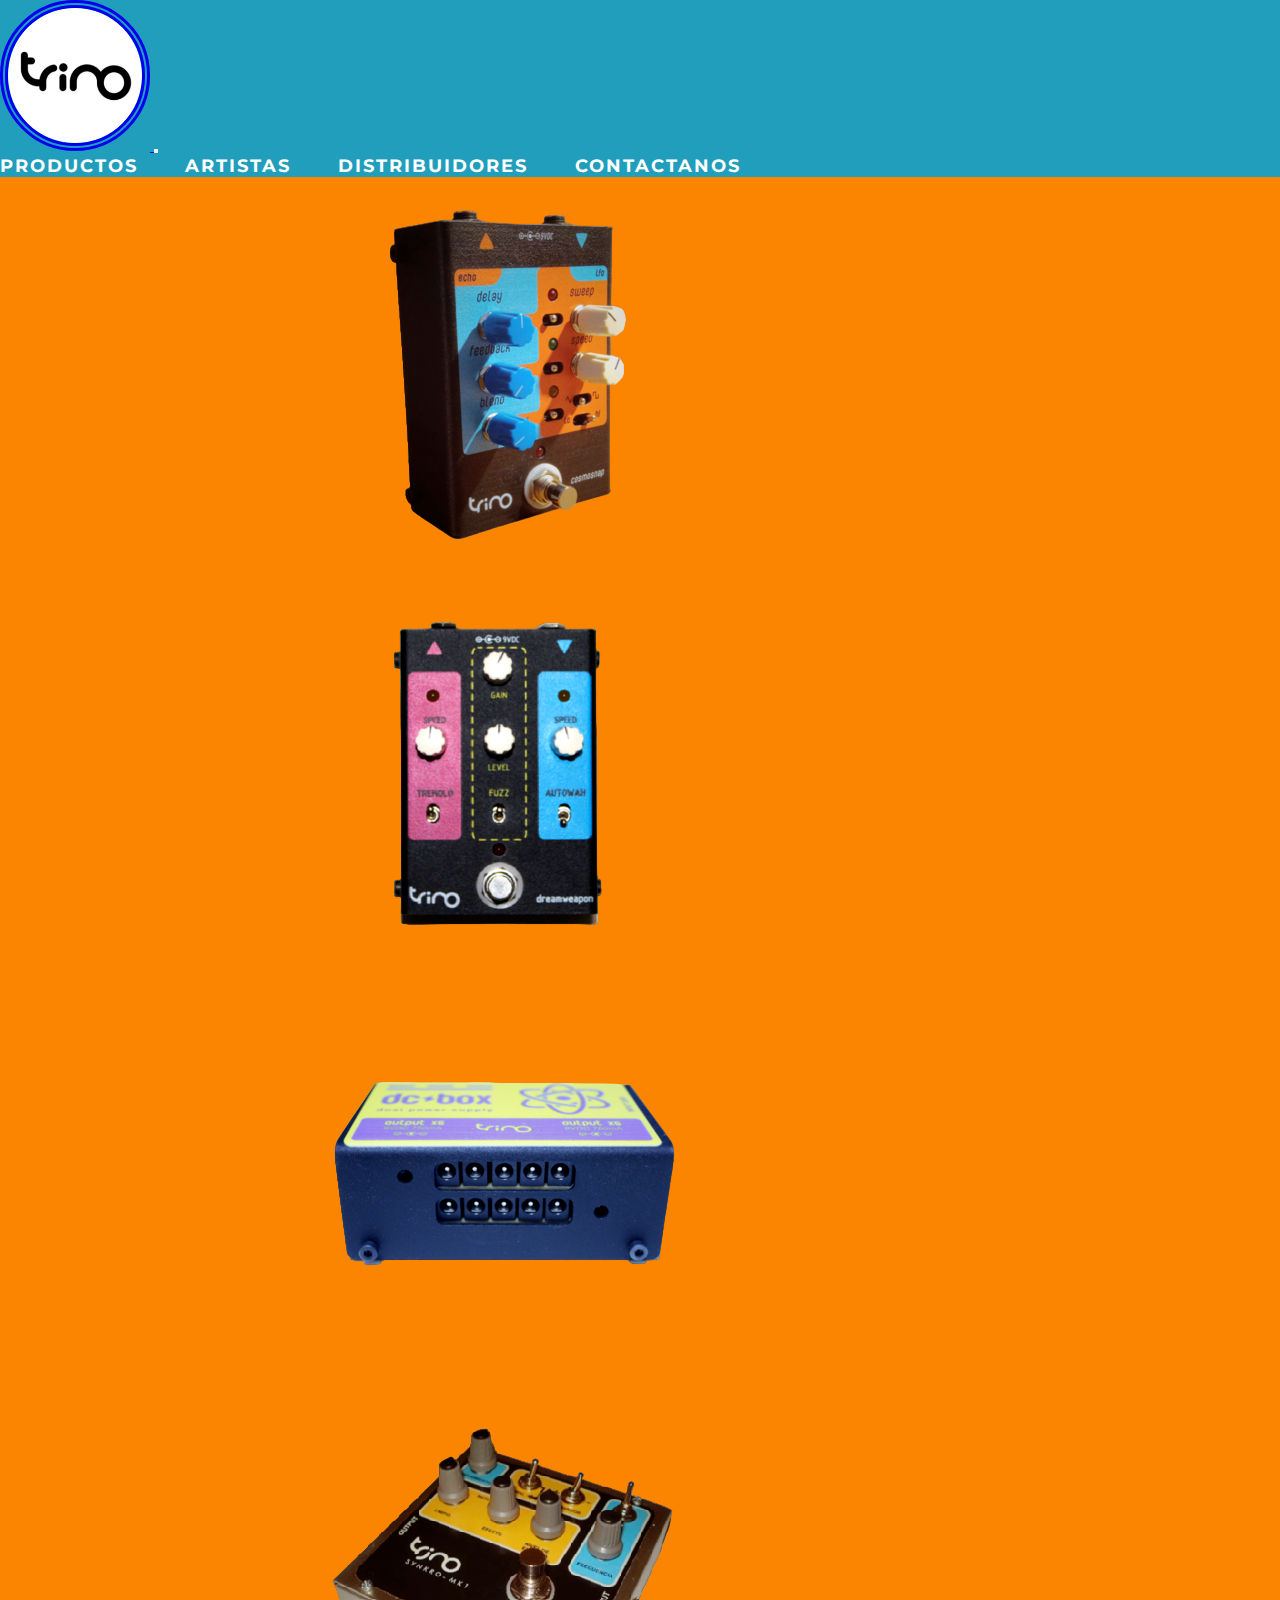
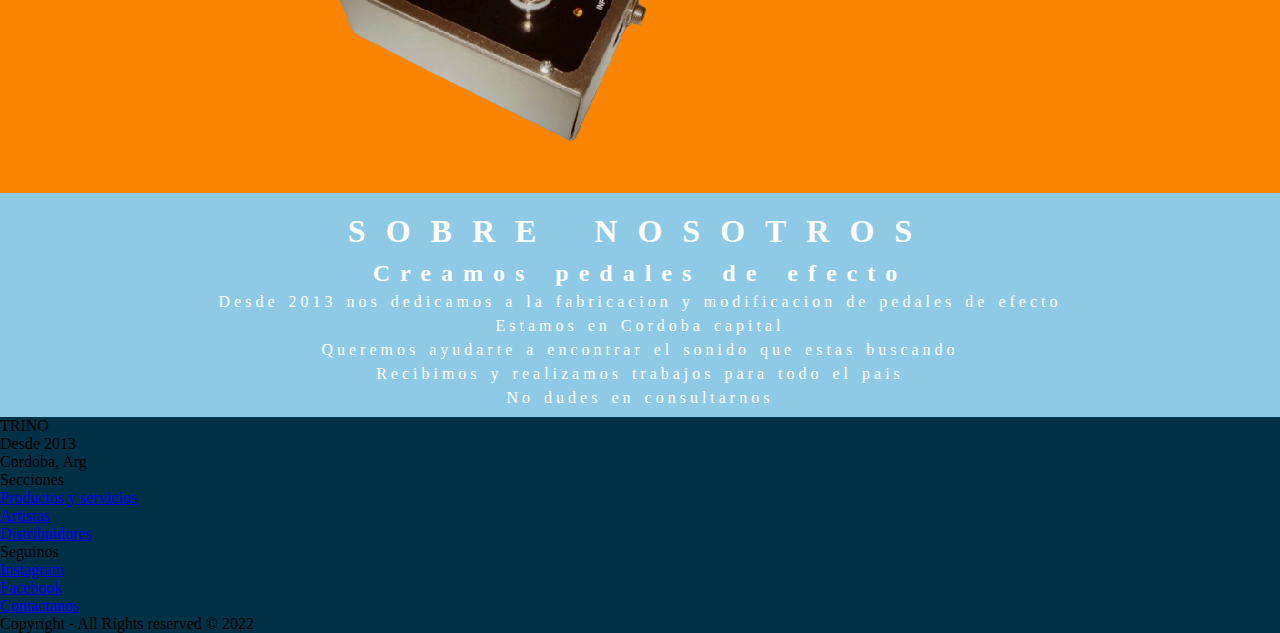
<file: index.html>
<!DOCTYPE html>
<html lang="en">
<head>
    <meta charset="UTF-8">
    <meta http-equiv="X-UA-Compatible" content="IE=edge">
    <meta name="viewport" content="width=device-width, initial-scale=1.0">
    <link rel="shortcut icon" href="./img/trino.ico" type="image/x-icon">
    <link href="https://cdn.jsdelivr.net/npm/bootstrap@5.2.3/dist/css/bootstrap.min.css" rel="stylesheet" integrity="sha384-rbsA2VBKQhggwzxH7pPCaAqO46MgnOM80zW1RWuH61DGLwZJEdK2Kadq2F9CUG65" crossorigin="anonymous">
    <link rel="stylesheet" href="https://cdnjs.cloudflare.com/ajax/libs/animate.css/4.1.1/animate.min.css"/>
    <link rel="stylesheet" href="./css/styles.css">
    <title>TRINO - Inicio</title>
    <meta name="description" content="Creamos el pedal de efecto que de tus sueños.">
    <meta name="keywords" content="Pedales, Efecto, Cordoba, Argentina">
</head>
<body>
    <header>
        <!-- NAVBAR -->
        <nav class="navbar navbar-expand-md p-4">
            <div class="container-fluid">
                <a 
                    class="navbar-brand animate__animated animate__tada"  
                    data-aos="flip-down" href="./index.html">
                    <img src="./img/trino.ico" alt="Inicio" width="150px">
                </a>
                <button class="navbar-toggler" 
                        type="button" data-bs-toggle="collapse" 
                        data-bs-target="#navbarNav" 
                        aria-controls="navbarNav" 
                        aria-expanded="false" 
                        aria-label="Toggle navigation">
                    <span class="navbar-toggler-icon"></span>
                </button>
                <div class="collapse navbar-collapse" id="navbarNav">
                    <ul>
                        <li>
                            <a href="./pages/productos.html">PRODUCTOS</a>
                        </li>
                        <li>
                            <a href="./pages/artistas.html">ARTISTAS</a>
                        </li>
                        <li>
                            <a href="./pages/distribuidores.html">DISTRIBUIDORES</a>
                        </li>
                        <li>
                            <a href="./pages/contacto.html">CONTACTANOS</a>
                        </li>
                    </ul>
                </div>
            </div>
        </nav>
    </header>

    <main>
        <div id="carouselExampleSlidesOnly" class="carousel slide" data-bs-ride="carousel" style="background-color: #FB8500;">
            <div class="carousel-inner">
                <div class="carousel-item active">
                    <img src="./img/caru1.png" class="d-block w-100" alt="...">
                </div>
                <div class="carousel-item">
                    <img src="./img/caru2.png" class="d-block w-100" alt="...">
                </div>
                <div class="carousel-item">
                    <img src="./img/caru3.png" class="d-block w-100" alt="...">
                </div>
                <div class="carousel-item">
                    <img src="./img/caru4.png" class="d-block w-100" alt="...">
                </div>
            </div>
        </div>

        <div class="nosotros">
            <h1>sobre nosotros</h1>
            <h2>Creamos pedales de efecto</h2>
            <p>Desde 2013 nos dedicamos a la fabricacion y modificacion de pedales de efecto</p>
            <p>Estamos en Cordoba capital</p>
            <p>Queremos ayudarte a encontrar el sonido que estas buscando</h5>
            <p>Recibimos y realizamos trabajos para todo el pais</p>
            <p>No dudes en consultarnos</p>
        </div>
    </main>

    <footer>
        <div class="container-fluid">
            <div class="row p-5 pb-4 text-white" style="background-color: #023047;">
                <div class="col-xs-12 col-md-6 col-lg-3">
                    <p class="h2">TRINO</p>
                    <p class="text-secondary">Desde 2013</p>
                    <p class="text-secondary">Cordoba, Arg</p>
                </div>
                <div class="col-xs-12 col-md-6 col-lg-3">
                    <p class="h5">Secciones</p>
                    <div class="mb-2">
                        <a class="text-secondary text-decoration-none" href="./pages/productos.html">Productos y servicios</a>
                    </div>
                    <div class="mb-2">
                        <a class="text-secondary text-decoration-none" href="./pages/artistas.html">Artistas</a>
                    </div>
                    <div class="mb-2">
                        <a class="text-secondary text-decoration-none" href="./pages/distribuidores.html">Distribuidores</a>
                    </div>
                </div>
                <div class="col-xs-12 col-md-6 col-lg-3">
                    <p class="h5">Seguinos</p>
                    <div class="mb-2">
                        <a class="text-secondary text-decoration-none" href="https://www.instagram.com/musictrinoar/?theme=dark" target="_blank">Instagram</a>
                    </div>
                    <div class="mb-2">
                        <a class="text-secondary text-decoration-none" href="https://www.facebook.com/profile.php?id=100063581797069" target="_blank">Facebook</a>
                    </div>
                </div>
                <div class="col-xs-12 col-md-6 col-lg-3">
                    <a href="./pages/contacto.html" class="h4 text-decoration-none text-white">Contactanos</a>
                </div>
                <div class="col-xs-12 pt-3"></div>
                <p class="text-white text-center">Copyright - All Rights reserved © 2022</p>
            </div>
        </div>
    </footer>
<script 
    src="https://cdn.jsdelivr.net/npm/bootstrap@5.2.3/dist/js/bootstrap.bundle.min.js" 
    integrity="sha384-kenU1KFdBIe4zVF0s0G1M5b4hcpxyD9F7jL+jjXkk+Q2h455rYXK/7HAuoJl+0I4" 
    crossorigin="anonymous">
</script>
</body>
</html>
</file>
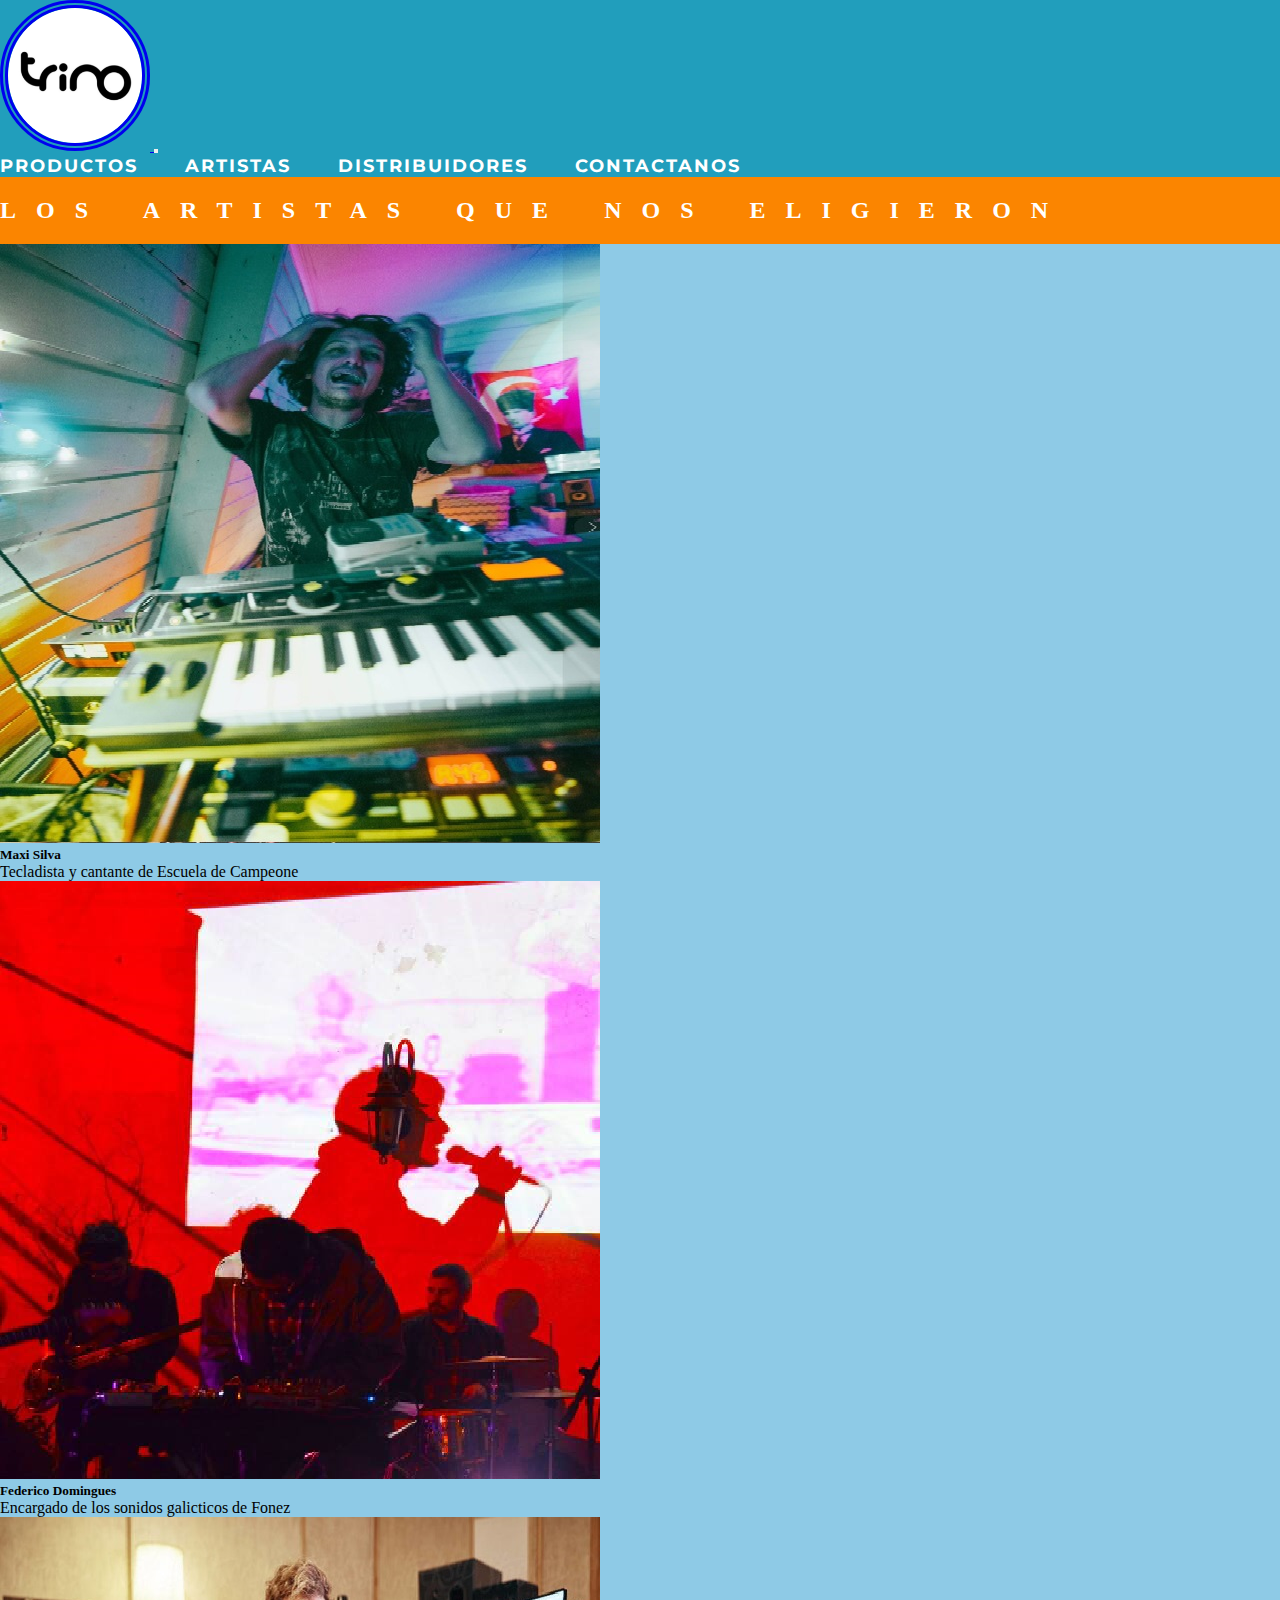
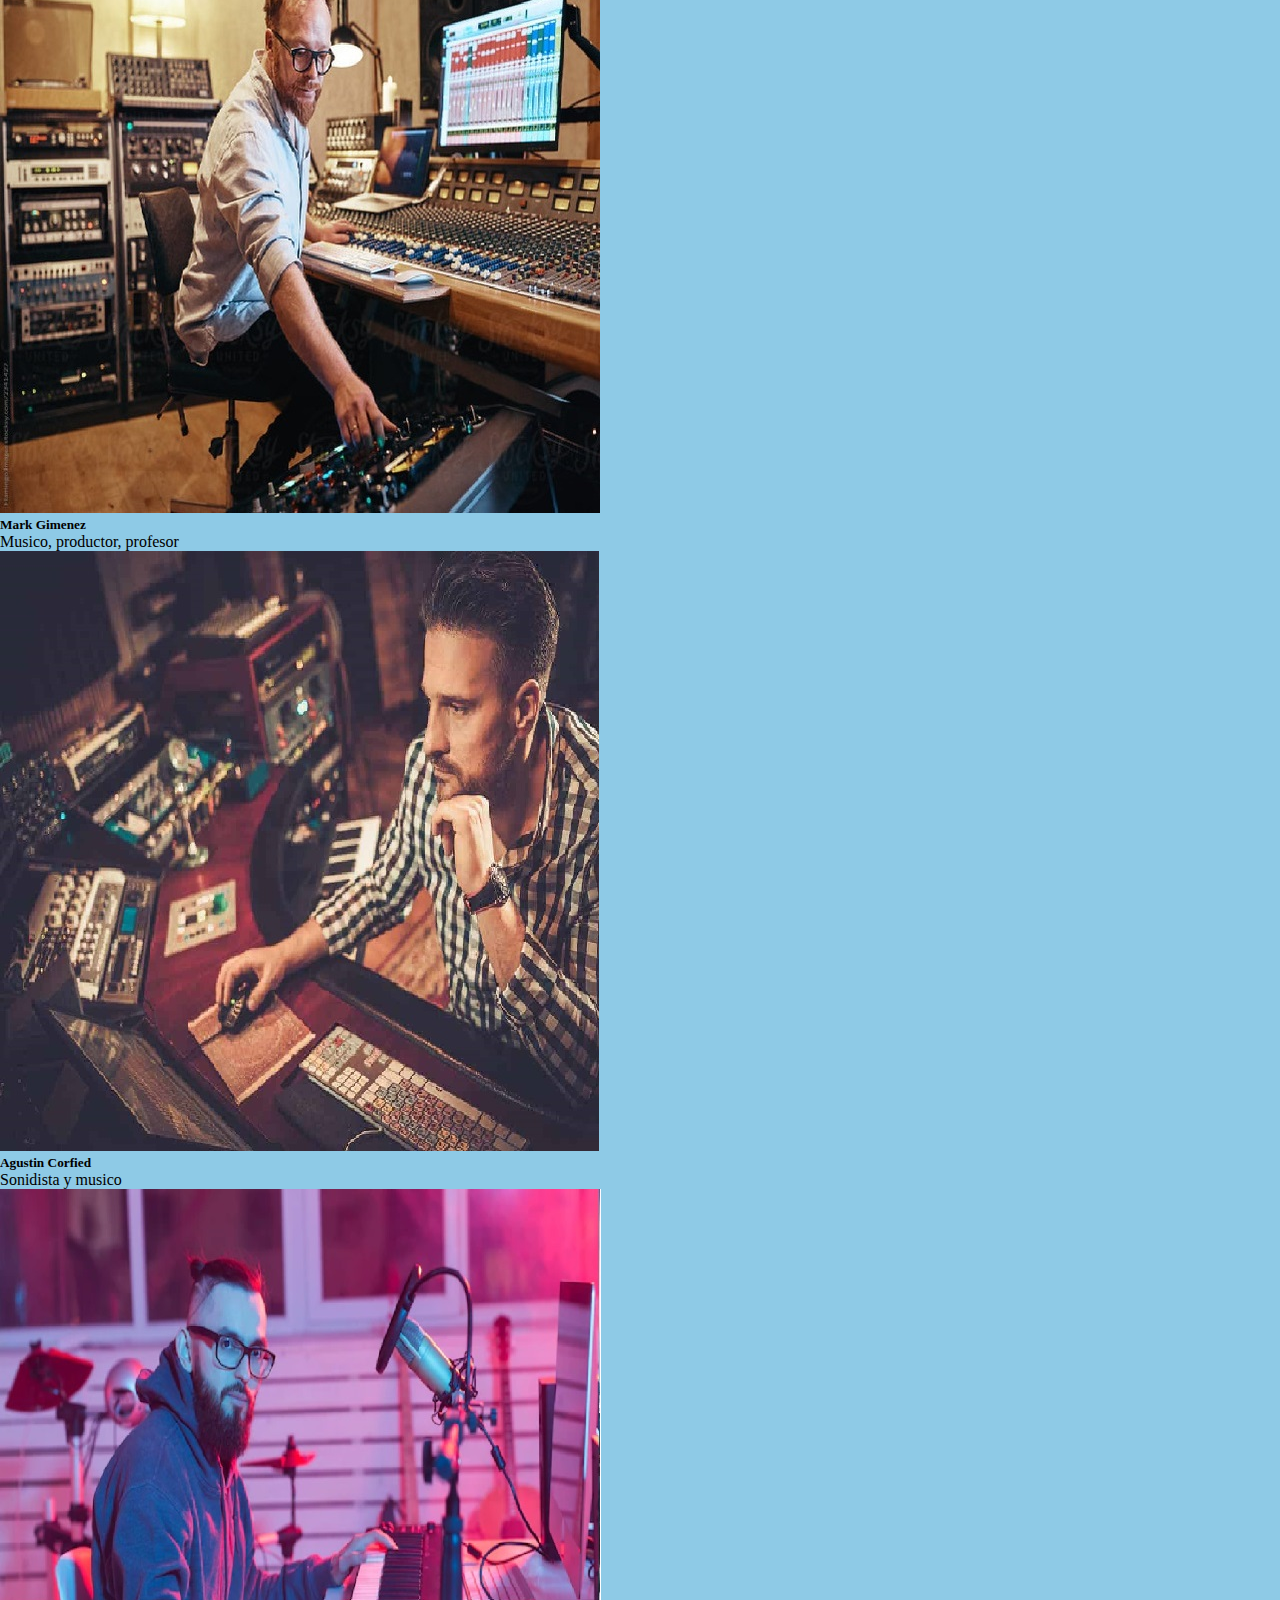
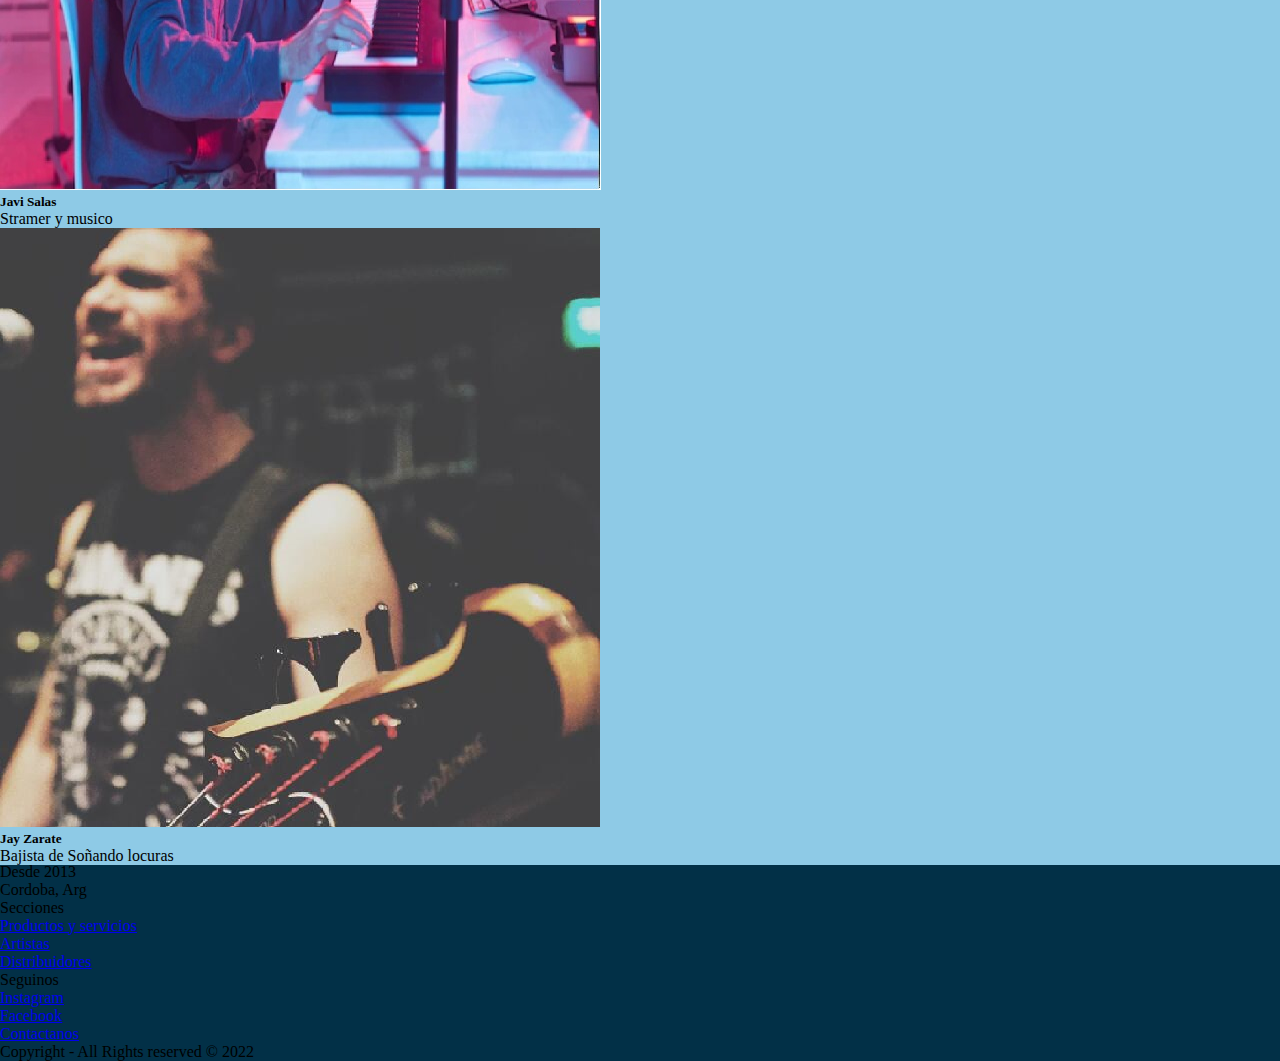
<file: pages/artistas.html>
<!DOCTYPE html>
<html lang="en">
<head>
    <meta charset="UTF-8">
    <meta http-equiv="X-UA-Compatible" content="IE=edge">
    <meta name="viewport" content="width=device-width, initial-scale=1.0">
    <link rel="shortcut icon" href="../img/trino.ico" type="image/x-icon">
    <link href="https://cdn.jsdelivr.net/npm/bootstrap@5.2.3/dist/css/bootstrap.min.css" rel="stylesheet" integrity="sha384-rbsA2VBKQhggwzxH7pPCaAqO46MgnOM80zW1RWuH61DGLwZJEdK2Kadq2F9CUG65" crossorigin="anonymous">
    <link rel="stylesheet" href="https://cdnjs.cloudflare.com/ajax/libs/animate.css/4.1.1/animate.min.css"/>
    <link rel="stylesheet" href="../css/styles.css">
    <title>TRINO - Inicio</title>
    <meta name="description" content="Creamos el pedal de efecto que de tus sueños.">
    <meta name="keywords" content="Pedales, Efecto, Cordoba, Argentina">
</head>
<body>
    <header>
        <!-- NAVBAR -->
        <nav class="navbar navbar-expand-md p-4">
            <div class="container-fluid">
                <a 
                    class="navbar-brand animate__animated animate__tada"  
                    data-aos="flip-down" href="../index.html">
                    <img src="../img/trino.ico" alt="Inicio" width="150px">
                </a>
                <button class="navbar-toggler" 
                        type="button" data-bs-toggle="collapse" 
                        data-bs-target="#navbarNav" 
                        aria-controls="navbarNav" 
                        aria-expanded="false" 
                        aria-label="Toggle navigation">
                    <span class="navbar-toggler-icon"></span>
                </button>
                <div class="collapse navbar-collapse" id="navbarNav">
                    <ul>
                        <li>
                            <a href="productos.html">PRODUCTOS</a>
                        </li>
                        <li>
                            <a href="artistas.html">ARTISTAS</a>
                        </li>
                        <li>
                            <a href="distribuidores.html">DISTRIBUIDORES</a>
                        </li>
                        <li>
                            <a href="contacto.html">CONTACTANOS</a>
                        </li>
                    </ul>
                </div>
            </div>
        </nav>
    </header>
    <section id="productos" class="p-5 container-fluid text-white" style="background-color: #FB8500;">
        <h2 class="text-center">Los artistas que nos eligieron</h2>
        <div class="row p-3">
            <div class="col-lg-4 col-md-6 col-sm-12 pb-5">
                <div class="card h-100 box">
                    <img src="../img/art1.jpg" class="card-img-top" alt="pedal cosmosnap">
                    <div class="card-body">
                        <h5 class="card-title text-center">Maxi Silva</h5>
                        <p class="card-text">Tecladista y cantante de Escuela de Campeone</p>
                    </div>
                </div>
            </div>
            <div class="col-lg-4 col-md-6 col-sm-12 pb-5">
                <div class="card h-100 box">
                    <img src="../img/art2.png" class="card-img-top" alt="pedal dreamweapon">
                    <div class="card-body">
                        <h5 class="card-title text-center">Federico Domingues</h5>
                        <p class="card-text">Encargado de los sonidos galicticos de Fonez</p>
                    </div>
                </div>
            </div>
            <div class="col-lg-4 col-md-6 col-sm-12 pb-5">
                <div class="card h-100 box">
                    <img src="../img/art3.jpg" class="card-img-top" alt="pedal synkro">
                    <div class="card-body">
                        <h5 class="card-title text-center">Mark Gimenez</h5>
                        <p class="card-text">Musico, productor, profesor</p>
                    </div>
                </div>
            </div>
            <div class="col-lg-4 col-md-6 col-sm-12 pb-5">
                <div class="card h-100 box">
                    <img src="../img/art4.jpg" class="card-img-top" alt="pedal cosmosnap">
                    <div class="card-body">
                        <h5 class="card-title text-center">Agustin Corfied</h5>
                        <p class="card-text">Sonidista y musico</p>
                    </div>
                </div>
            </div>
            <div class="col-lg-4 col-md-6 col-sm-12 pb-5">
                <div class="card h-100 box">
                    <img src="../img/art5.jpg" class="card-img-top" alt="pedal cosmosnap">
                    <div class="card-body">
                        <h5 class="card-title text-center">Javi Salas</h5>
                        <p class="card-text">Stramer y musico</p>
                    </div>
                </div>
            </div>
            <div class="col-lg-4 col-md-6 col-sm-12 pb-5">
                <div class="card h-100 box">
                    <img src="../img/art6.png" class="card-img-top" alt="pedal cosmosnap">
                    <div class="card-body">
                        <h5 class="card-title text-center">Jay Zarate</h5>
                        <p class="card-text">Bajista de Soñando locuras</p>
                    </div>
                </div>
            </div>
        </div>
    </section>
    <!-- FOOTER -->
    <footer>
        <div class="container-fluid">
            <div class="row p-5 pb-4 text-white" style="background-color: #023047;">
                <div class="col-xs-12 col-md-6 col-lg-3">
                    <p class="h2">TRINO</p>
                    <p class="text-secondary">Desde 2013</p>
                    <p class="text-secondary">Cordoba, Arg</p>
                </div>
                <div class="col-xs-12 col-md-6 col-lg-3">
                    <p class="h5">Secciones</p>
                    <div class="mb-2">
                        <a class="text-secondary text-decoration-none" href="productos.html">Productos y servicios</a>
                    </div>
                    <div class="mb-2">
                        <a class="text-secondary text-decoration-none" href="artistas.html">Artistas</a>
                    </div>
                    <div class="mb-2">
                        <a class="text-secondary text-decoration-none" href="distribuidores.html">Distribuidores</a>
                    </div>
                </div>
                <div class="col-xs-12 col-md-6 col-lg-3">
                    <p class="h5">Seguinos</p>
                    <div class="mb-2">
                        <a class="text-secondary text-decoration-none" href="https://www.instagram.com/musictrinoar/?theme=dark" target="_blank">Instagram</a>
                    </div>
                    <div class="mb-2">
                        <a class="text-secondary text-decoration-none" href="https://www.facebook.com/profile.php?id=100063581797069" target="_blank">Facebook</a>
                    </div>
                </div>
                <div class="col-xs-12 col-md-6 col-lg-3">
                    <a href="contacto.html" class="h4 text-decoration-none text-white">Contactanos</a>
                </div>
                <div class="col-xs-12 pt-3"></div>
                <p class="text-white text-center">Copyright - All Rights reserved © 2022</p>
            </div>
        </div>
    </footer>
<script 
    src="https://cdn.jsdelivr.net/npm/bootstrap@5.2.3/dist/js/bootstrap.bundle.min.js" 
    integrity="sha384-kenU1KFdBIe4zVF0s0G1M5b4hcpxyD9F7jL+jjXkk+Q2h455rYXK/7HAuoJl+0I4" 
    crossorigin="anonymous">
</script>
</body>
</html>
</file>
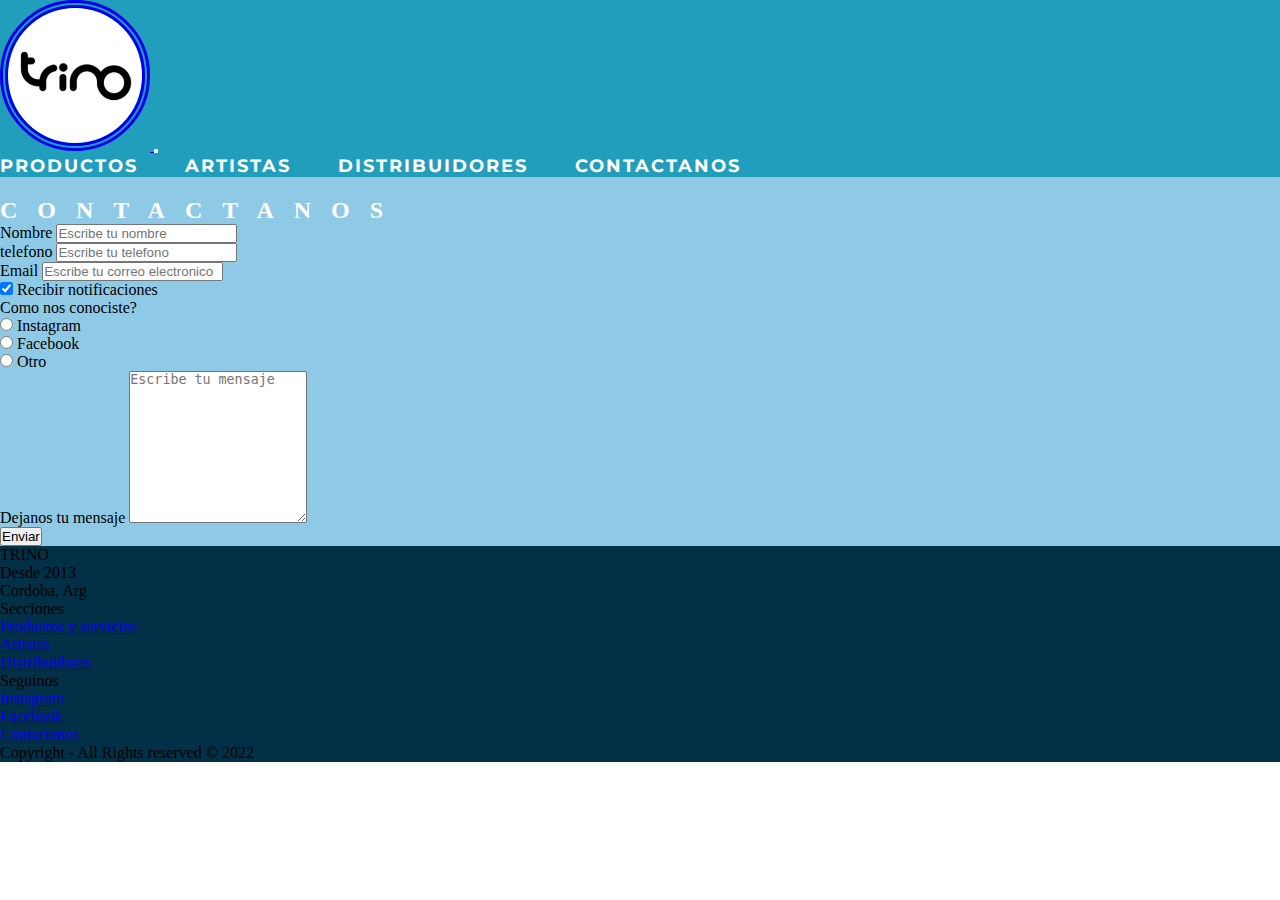
<file: pages/contacto.html>
<!DOCTYPE html>
<html lang="en">
<head>
    <meta charset="UTF-8">
    <meta http-equiv="X-UA-Compatible" content="IE=edge">
    <meta name="viewport" content="width=device-width, initial-scale=1.0">
    <link rel="shortcut icon" href="../img/trino.ico" type="image/x-icon">
    <link href="https://cdn.jsdelivr.net/npm/bootstrap@5.2.3/dist/css/bootstrap.min.css" rel="stylesheet" integrity="sha384-rbsA2VBKQhggwzxH7pPCaAqO46MgnOM80zW1RWuH61DGLwZJEdK2Kadq2F9CUG65" crossorigin="anonymous">
    <link rel="stylesheet" href="https://cdnjs.cloudflare.com/ajax/libs/animate.css/4.1.1/animate.min.css"/>
    <link rel="stylesheet" href="../css/styles.css">
    <title>TRINO - Inicio</title>
    <meta name="description" content="Creamos el pedal de efecto que de tus sueños.">
    <meta name="keywords" content="Pedales, Efecto, Cordoba, Argentina">
</head>
<body>
    <header>
        <!-- NAVBAR -->
        <nav class="navbar navbar-expand-md p-4">
            <div class="container-fluid">
                <a 
                    class="navbar-brand animate__animated animate__tada"  
                    data-aos="flip-down" href="../index.html">
                    <img src="../img/trino.ico" alt="Inicio" width="150px">
                </a>
                <button class="navbar-toggler" 
                        type="button" data-bs-toggle="collapse" 
                        data-bs-target="#navbarNav" 
                        aria-controls="navbarNav" 
                        aria-expanded="false" 
                        aria-label="Toggle navigation">
                    <span class="navbar-toggler-icon"></span>
                </button>
                <div class="collapse navbar-collapse" id="navbarNav">
                    <ul>
                        <li>
                            <a href="productos.html">PRODUCTOS</a>
                        </li>
                        <li>
                            <a href="artistas.html">ARTISTAS</a>
                        </li>
                        <li>
                            <a href="distribuidores.html">DISTRIBUIDORES</a>
                        </li>
                        <li>
                            <a href="contacto.html">CONTACTANOS</a>
                        </li>
                    </ul>
                </div>
            </div>
        </nav>
    </header>
    <!-- CONTACTANOS -->
    <section class="container-fluid text-white p-5" style="background-color: #8ECAE6;">
        <h2 class="text-center">Contactanos</h2>
        <form action="" class="row mt-3">
            <div class="col-6 mb-3">
                <label for="nombre" class="form-label">Nombre</label>
                <input id="nombre" class="form-control" type="text" placeholder="Escribe tu nombre" required>
            </div>
            <div class="col-6 mb-3">
                <label for="telefono" class="form-label">telefono</label>
                <input id="telefono" class="form-control" type="number" placeholder="Escribe tu telefono" required>
            </div>
            <div class="col-8">
                <label for="email" class="form-label">Email</label>
                <input id="email" class="form-control active" type="email" placeholder="Escribe tu correo electronico" required>
            </div>
            <div class="col-4 form-check form-switch">
                <div class="mt-4">
                    <input class="form-check-input" type="checkbox" role="switch" id="flexSwitchCheckChecked" checked>
                    <label class="form-check-label" for="flexSwitchCheckChecked">Recibir notificaciones</label>
                </div>
            </div>
            <div class="mb-3 mt-2">
                <label class="form-label">Como nos conociste?</label>
                <div>
                    <div class="form-check form-check-inline">
                        <input class="form-check-input" type="radio" name="inlineRadioOptions" id="inlineRadio1" value="option1">
                        <label class="form-check-label" for="inlineRadio1">Instagram</label>
                    </div>
                    <div class="form-check form-check-inline">
                        <input class="form-check-input" type="radio" name="inlineRadioOptions" id="inlineRadio1" value="option1">
                        <label class="form-check-label" for="inlineRadio1">Facebook</label>
                    </div>
                    <div class="form-check form-check-inline">
                        <input class="form-check-input" type="radio" name="inlineRadioOptions" id="inlineRadio1" value="option1">
                        <label class="form-check-label" for="inlineRadio1">Otro</label>
                    </div>
                </div>
            </div>
            <div class="mb-3">
                <label for="mensaje" class="form-label">Dejanos tu mensaje</label>
                <textarea class="form-control" name="" id="mensaje" cols="20" rows="10" placeholder="Escribe tu mensaje"></textarea>
            </div>
            <div class="mb-3">
                <button type="submit" class="btn btn-primary">Enviar</button>
            </div>
            
        </form>
    </section>
    <!-- FOOTER -->
    <footer>
        <div class="container-fluid">
            <div class="row p-5 pb-4 text-white" style="background-color: #023047;">
                <div class="col-xs-12 col-md-6 col-lg-3">
                    <p class="h2">TRINO</p>
                    <p class="text-secondary">Desde 2013</p>
                    <p class="text-secondary">Cordoba, Arg</p>
                </div>
                <div class="col-xs-12 col-md-6 col-lg-3">
                    <p class="h5">Secciones</p>
                    <div class="mb-2">
                        <a class="text-secondary text-decoration-none" href="productos.html">Productos y servicios</a>
                    </div>
                    <div class="mb-2">
                        <a class="text-secondary text-decoration-none" href="artistas.html">Artistas</a>
                    </div>
                    <div class="mb-2">
                        <a class="text-secondary text-decoration-none" href="distribuidores.html">Distribuidores</a>
                    </div>
                </div>
                <div class="col-xs-12 col-md-6 col-lg-3">
                    <p class="h5">Seguinos</p>
                    <div class="mb-2">
                        <a class="text-secondary text-decoration-none" href="https://www.instagram.com/musictrinoar/?theme=dark" target="_blank">Instagram</a>
                    </div>
                    <div class="mb-2">
                        <a class="text-secondary text-decoration-none" href="https://www.facebook.com/profile.php?id=100063581797069" target="_blank">Facebook</a>
                    </div>
                </div>
                <div class="col-xs-12 col-md-6 col-lg-3">
                    <a href="contacto.html" class="h4 text-decoration-none text-white">Contactanos</a>
                </div>
                <div class="col-xs-12 pt-3"></div>
                <p class="text-white text-center">Copyright - All Rights reserved © 2022</p>
            </div>
        </div>
    </footer>
<script 
    src="https://cdn.jsdelivr.net/npm/bootstrap@5.2.3/dist/js/bootstrap.bundle.min.js" 
    integrity="sha384-kenU1KFdBIe4zVF0s0G1M5b4hcpxyD9F7jL+jjXkk+Q2h455rYXK/7HAuoJl+0I4" 
    crossorigin="anonymous">
</script>
</body>
</html>
</file>
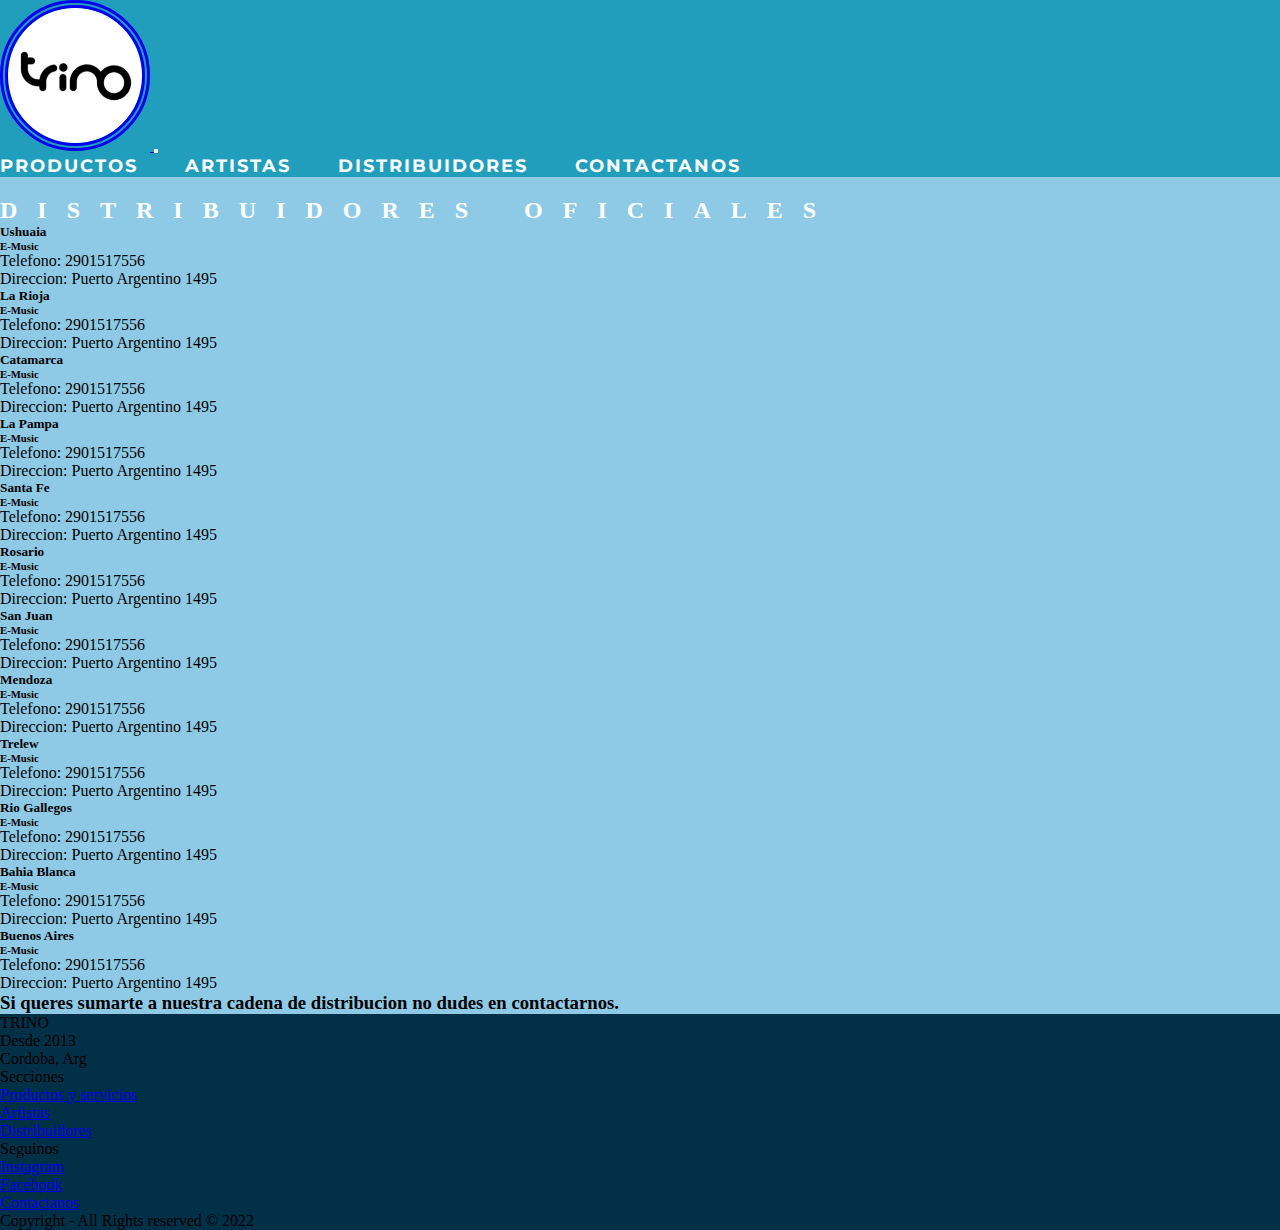
<file: pages/distribuidores.html>
<!DOCTYPE html>
<html lang="en">
<head>
    <meta charset="UTF-8">
    <meta http-equiv="X-UA-Compatible" content="IE=edge">
    <meta name="viewport" content="width=device-width, initial-scale=1.0">
    <link rel="shortcut icon" href="../img/trino.ico" type="image/x-icon">
    <link href="https://cdn.jsdelivr.net/npm/bootstrap@5.2.3/dist/css/bootstrap.min.css" rel="stylesheet" integrity="sha384-rbsA2VBKQhggwzxH7pPCaAqO46MgnOM80zW1RWuH61DGLwZJEdK2Kadq2F9CUG65" crossorigin="anonymous">
    <link rel="stylesheet" href="https://cdnjs.cloudflare.com/ajax/libs/animate.css/4.1.1/animate.min.css"/>
    <link rel="stylesheet" href="../css/styles.css">
    <title>TRINO - Inicio</title>
    <meta name="description" content="Creamos el pedal de efecto que de tus sueños.">
    <meta name="keywords" content="Pedales, Efecto, Cordoba, Argentina">
</head>
<body>
    <header>
        <!-- NAVBAR -->
        <nav class="navbar navbar-expand-md p-4">
            <div class="container-fluid">
                <a 
                    class="navbar-brand animate__animated animate__tada"  
                    data-aos="flip-down" href="../index.html">
                    <img src="../img/trino.ico" alt="Inicio" width="150px">
                </a>
                <button class="navbar-toggler" 
                        type="button" data-bs-toggle="collapse" 
                        data-bs-target="#navbarNav" 
                        aria-controls="navbarNav" 
                        aria-expanded="false" 
                        aria-label="Toggle navigation">
                    <span class="navbar-toggler-icon"></span>
                </button>
                <div class="collapse navbar-collapse" id="navbarNav">
                    <ul>
                        <li>
                            <a href="productos.html">PRODUCTOS</a>
                        </li>
                        <li>
                            <a href="artistas.html">ARTISTAS</a>
                        </li>
                        <li>
                            <a href="distribuidores.html">DISTRIBUIDORES</a>
                        </li>
                        <li>
                            <a href="contacto.html">CONTACTANOS</a>
                        </li>
                    </ul>
                </div>
            </div>
        </nav>
    </header>
    <!-- DISTRIBUIDORES -->
    <section id="distribuidores" class="container-fluid p-5" style="background-color: #8ECAE6;">
        <h2 class="text-center text-white">Distribuidores Oficiales</h2>
        <div class="row mt-3">
            <div class="col-lg-3 col-md-4 col-sm-6 mb-4">
                <div class="card distri">
                    <div class="card-body">
                        <h5 class="card-title mb-4  text-center">Ushuaia</h5>
                        <h6 class="card-subtitle mb-4 text-muted text-center">E-Music</h6>
                        <p class="card-text">Telefono: 2901517556</p>
                        <p class="card-text">Direccion: Puerto Argentino 1495</p>
                    </div>
                </div>
            </div>
            <div class="col-lg-3 col-md-4 col-sm-6 mb-4">
                <div class="card">
                    <div class="card-body">
                        <h5 class="card-title mb-4  text-center">La Rioja</h5>
                        <h6 class="card-subtitle mb-4 text-muted text-center">E-Music</h6>
                        <p class="card-text">Telefono: 2901517556</p>
                        <p class="card-text">Direccion: Puerto Argentino 1495</p>
                    </div>
                </div>
            </div>
            <div class="col-lg-3 col-md-4 col-sm-6 mb-4">
                <div class="card">
                    <div class="card-body">
                        <h5 class="card-title mb-4  text-center">Catamarca</h5>
                        <h6 class="card-subtitle mb-4 text-muted text-center">E-Music</h6>
                        <p class="card-text">Telefono: 2901517556</p>
                        <p class="card-text">Direccion: Puerto Argentino 1495</p>
                    </div>
                </div>
            </div>
            <div class="col-lg-3 col-md-4 col-sm-6 mb-4">
                <div class="card">
                    <div class="card-body">
                        <h5 class="card-title mb-4  text-center">La Pampa</h5>
                        <h6 class="card-subtitle mb-4 text-muted text-center">E-Music</h6>
                        <p class="card-text">Telefono: 2901517556</p>
                        <p class="card-text">Direccion: Puerto Argentino 1495</p>
                    </div>
                </div>
            </div>
            <div class="col-lg-3 col-md-4 col-sm-6 mb-4">
                <div class="card">
                    <div class="card-body">
                        <h5 class="card-title mb-4  text-center">Santa Fe</h5>
                        <h6 class="card-subtitle mb-4 text-muted text-center">E-Music</h6>
                        <p class="card-text">Telefono: 2901517556</p>
                        <p class="card-text">Direccion: Puerto Argentino 1495</p>
                    </div>
                </div>
            </div>
            <div class="col-lg-3 col-md-4 col-sm-6 mb-4">
                <div class="card">
                    <div class="card-body">
                        <h5 class="card-title mb-4  text-center">Rosario</h5>
                        <h6 class="card-subtitle mb-4 text-muted text-center">E-Music</h6>
                        <p class="card-text">Telefono: 2901517556</p>
                        <p class="card-text">Direccion: Puerto Argentino 1495</p>
                    </div>
                </div>
            </div>
            <div class="col-lg-3 col-md-4 col-sm-6 mb-4">
                <div class="card">
                    <div class="card-body">
                        <h5 class="card-title mb-4  text-center">San Juan</h5>
                        <h6 class="card-subtitle mb-4 text-muted text-center">E-Music</h6>
                        <p class="card-text">Telefono: 2901517556</p>
                        <p class="card-text">Direccion: Puerto Argentino 1495</p>
                    </div>
                </div>
            </div>
            <div class="col-lg-3 col-md-4 col-sm-6 mb-4">
                <div class="card">
                    <div class="card-body">
                        <h5 class="card-title mb-4  text-center">Mendoza</h5>
                        <h6 class="card-subtitle mb-4 text-muted text-center">E-Music</h6>
                        <p class="card-text">Telefono: 2901517556</p>
                        <p class="card-text">Direccion: Puerto Argentino 1495</p>
                    </div>
                </div>
            </div>
            <div class="col-lg-3 col-md-4 col-sm-6 mb-4">
                <div class="card">
                    <div class="card-body">
                        <h5 class="card-title mb-4  text-center">Trelew</h5>
                        <h6 class="card-subtitle mb-4 text-muted text-center">E-Music</h6>
                        <p class="card-text">Telefono: 2901517556</p>
                        <p class="card-text">Direccion: Puerto Argentino 1495</p>
                    </div>
                </div>
            </div>
            <div class="col-lg-3 col-md-4 col-sm-6 mb-4">
                <div class="card">
                    <div class="card-body">
                        <h5 class="card-title mb-4  text-center">Rio Gallegos</h5>
                        <h6 class="card-subtitle mb-4 text-muted text-center">E-Music</h6>
                        <p class="card-text">Telefono: 2901517556</p>
                        <p class="card-text">Direccion: Puerto Argentino 1495</p>
                    </div>
                </div>
            </div>
            <div class="col-lg-3 col-md-4 col-sm-6 mb-4">
                <div class="card">
                    <div class="card-body">
                        <h5 class="card-title mb-4  text-center">Bahia Blanca</h5>
                        <h6 class="card-subtitle mb-4 text-muted text-center">E-Music</h6>
                        <p class="card-text">Telefono: 2901517556</p>
                        <p class="card-text">Direccion: Puerto Argentino 1495</p>
                    </div>
                </div>
            </div>
            <div class="col-lg-3 col-md-4 col-sm-6 mb-4">
                <div class="card">
                    <div class="card-body">
                        <h5 class="card-title mb-4  text-center">Buenos Aires</h5>
                        <h6 class="card-subtitle mb-4 text-muted text-center">E-Music</h6>
                        <p class="card-text">Telefono: 2901517556</p>
                        <p class="card-text">Direccion: Puerto Argentino 1495</p>
                    </div>
                </div>
            </div>
        </div>
        <h3 class="text-white text-center ">Si queres sumarte a nuestra cadena de distribucion no dudes en contactarnos.</h3>
    </section>
    <!-- FOOTER -->
    <footer>
        <div class="container-fluid">
            <div class="row p-5 pb-4 text-white" style="background-color: #023047;">
                <div class="col-xs-12 col-md-6 col-lg-3">
                    <p class="h2">TRINO</p>
                    <p class="text-secondary">Desde 2013</p>
                    <p class="text-secondary">Cordoba, Arg</p>
                </div>
                <div class="col-xs-12 col-md-6 col-lg-3">
                    <p class="h5">Secciones</p>
                    <div class="mb-2">
                        <a class="text-secondary text-decoration-none" href="productos.html">Productos y servicios</a>
                    </div>
                    <div class="mb-2">
                        <a class="text-secondary text-decoration-none" href="artistas.html">Artistas</a>
                    </div>
                    <div class="mb-2">
                        <a class="text-secondary text-decoration-none" href="distribuidores.html">Distribuidores</a>
                    </div>
                </div>
                <div class="col-xs-12 col-md-6 col-lg-3">
                    <p class="h5">Seguinos</p>
                    <div class="mb-2">
                        <a class="text-secondary text-decoration-none" href="https://www.instagram.com/musictrinoar/?theme=dark" target="_blank">Instagram</a>
                    </div>
                    <div class="mb-2">
                        <a class="text-secondary text-decoration-none" href="https://www.facebook.com/profile.php?id=100063581797069" target="_blank">Facebook</a>
                    </div>
                </div>
                <div class="col-xs-12 col-md-6 col-lg-3">
                    <a href="contacto.html" class="h4 text-decoration-none text-white">Contactanos</a>
                </div>
                <div class="col-xs-12 pt-3"></div>
                <p class="text-white text-center">Copyright - All Rights reserved © 2022</p>
            </div>
        </div>
    </footer>
<script 
    src="https://cdn.jsdelivr.net/npm/bootstrap@5.2.3/dist/js/bootstrap.bundle.min.js" 
    integrity="sha384-kenU1KFdBIe4zVF0s0G1M5b4hcpxyD9F7jL+jjXkk+Q2h455rYXK/7HAuoJl+0I4" 
    crossorigin="anonymous">
</script>
</body>
</html>
</file>
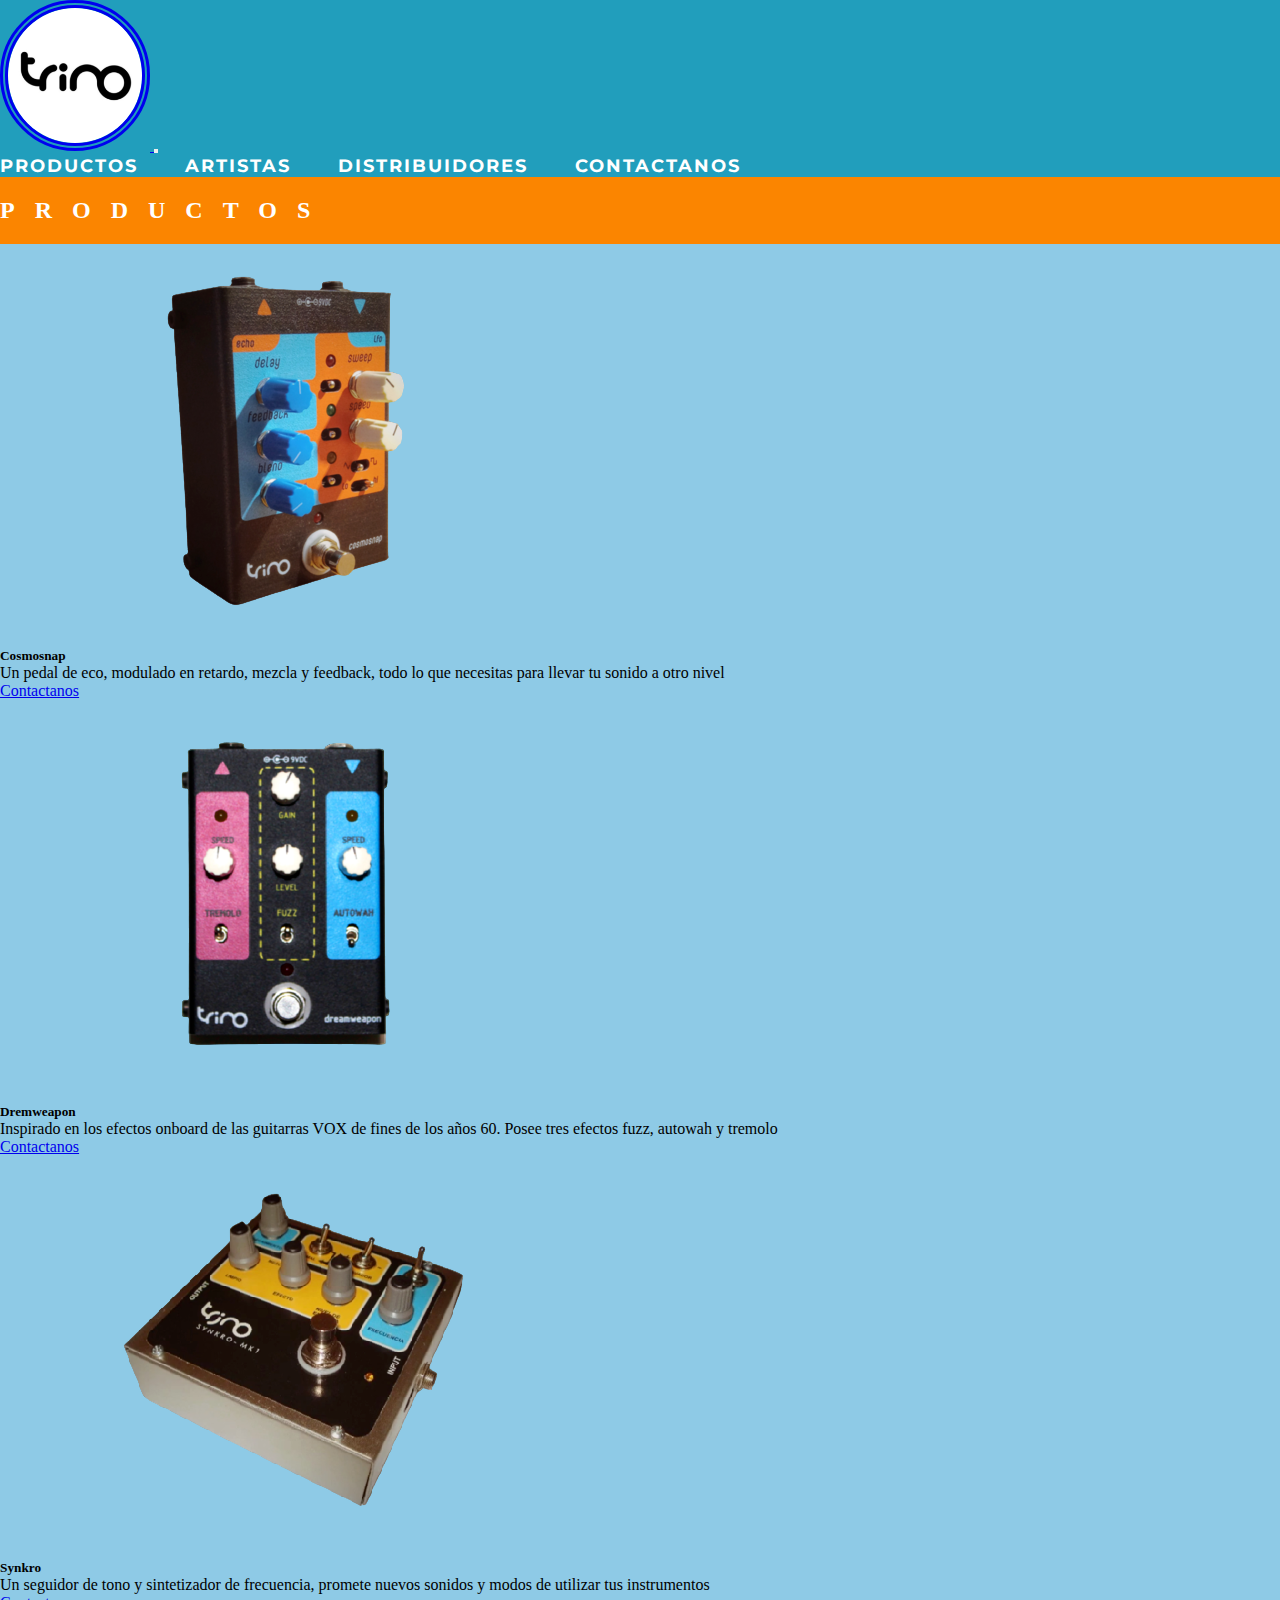
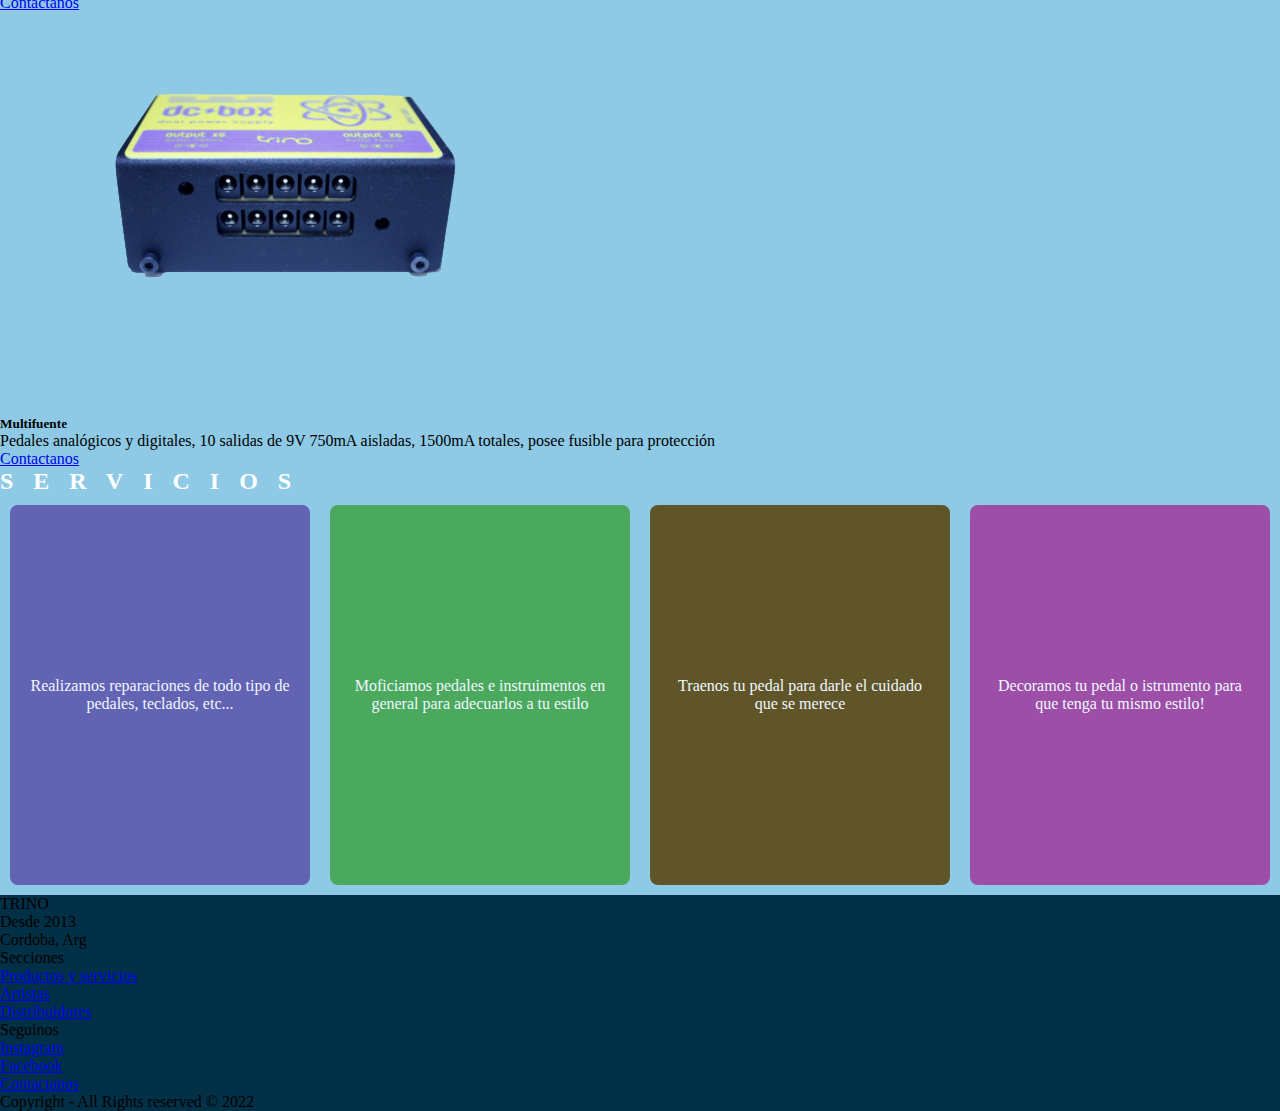
<file: pages/productos.html>
<!DOCTYPE html>
<html lang="en">
<head>
    <meta charset="UTF-8">
    <meta http-equiv="X-UA-Compatible" content="IE=edge">
    <meta name="viewport" content="width=device-width, initial-scale=1.0">
    <link rel="shortcut icon" href="../img/trino.ico" type="image/x-icon">
    <link href="https://cdn.jsdelivr.net/npm/bootstrap@5.2.3/dist/css/bootstrap.min.css" rel="stylesheet" integrity="sha384-rbsA2VBKQhggwzxH7pPCaAqO46MgnOM80zW1RWuH61DGLwZJEdK2Kadq2F9CUG65" crossorigin="anonymous">
    <link rel="stylesheet" href="https://cdnjs.cloudflare.com/ajax/libs/animate.css/4.1.1/animate.min.css"/>
    <link rel="stylesheet" href="../css/styles.css">
    <title>TRINO - Inicio</title>
    <meta name="description" content="Creamos el pedal de efecto que de tus sueños.">
    <meta name="keywords" content="Pedales, Efecto, Cordoba, Argentina">
</head>
<body>
    <header>
        <!-- NAVBAR -->
        <nav class="navbar navbar-expand-md p-4">
            <div class="container-fluid">
                <a 
                    class="navbar-brand animate__animated animate__tada"  
                    data-aos="flip-down" href="../index.html">
                    <img src="../img/trino.ico" alt="Inicio" width="150px">
                </a>
                <button class="navbar-toggler" 
                        type="button" data-bs-toggle="collapse" 
                        data-bs-target="#navbarNav" 
                        aria-controls="navbarNav" 
                        aria-expanded="false" 
                        aria-label="Toggle navigation">
                    <span class="navbar-toggler-icon"></span>
                </button>
                <div class="collapse navbar-collapse" id="navbarNav">
                    <ul>
                        <li >
                            <a href="productos.html">PRODUCTOS</a>
                        </li>
                        <li>
                            <a href="artistas.html">ARTISTAS</a>
                        </li>
                        <li>
                            <a href="distribuidores.html">DISTRIBUIDORES</a>
                        </li>
                        <li>
                            <a href="contacto.html">CONTACTANOS</a>
                        </li>
                    </ul>
                </div>
            </div>
        </nav>
    </header>
    <!-- PRODUCTOS -->
    <section class="container-fluid text-white p-5" style="background-color: #FB8500;">
        <h2 class="text-center">Productos</h2>
        <div class="row pt-3">
            <div class="col-lg-3 col-md-6 col-sm-12 mb-5">
                <div class="card h-100 box">
                    <img src="../img/cosmosnap.png" class="card-img-top" alt="pedal cosmosnap">
                    <div class="card-body">
                        <h5 class="card-title text-center">Cosmosnap</h5>
                        <p class="card-text">Un pedal de eco, modulado en retardo, mezcla y feedback, todo lo que necesitas para llevar tu sonido a otro nivel</p>
                        <a href="contacto.html" class="btn btn-primary">Contactanos</a>
                    </div>
                </div>
            </div>
            <div class="col-lg-3 col-md-6 col-sm-12 mb-5">
                <div class="card h-100 box">
                    <img src="../img/dreamweapon.png" class="card-img-top" alt="pedal dreamweapon">
                    <div class="card-body">
                        <h5 class="card-title text-center">Dremweapon</h5>
                        <p class="card-text">Inspirado en los efectos onboard de las guitarras VOX de fines de los años 60. Posee tres efectos fuzz, autowah y tremolo</p>
                        <a href="contacto.html" class="btn btn-primary">Contactanos</a>
                    </div>
                </div>
            </div>
            <div class="col-lg-3 col-md-6 col-sm-12 mb-5">
                <div class="card h-100 box">
                    <img src="../img/synkro.png" class="card-img-top" alt="pedal synkro">
                    <div class="card-body">
                        <h5 class="card-title text-center">Synkro</h5>
                        <p class="card-text">Un seguidor de tono y sintetizador de frecuencia, promete nuevos sonidos y modos de utilizar tus instrumentos</p>
                        <a href="contacto.html" class="btn btn-primary">Contactanos</a>
                    </div>
                </div>
            </div>
            <div class="col-lg-3 col-md-6 col-sm-12 mb-5">
                <div class="card h-100 box">
                    <img src="../img/multifuente.png" class="card-img-top" alt="pedal cosmosnap">
                    <div class="card-body">
                        <h5 class="card-title text-center">Multifuente</h5>
                        <p class="card-text">Pedales analógicos y digitales, 10 salidas de 9V 750mA aisladas, 1500mA totales, posee fusible para protección</p>
                        <a href="contacto.html" class="btn btn-primary">Contactanos</a>
                    </div>
                </div>
            </div>
        </div>
    </section>
    <!-- SERVICIOS -->
    <section class="pt-5 pb-2" style="background-color: #8ECAE6;">
        <h2 class="text-center text-white">Servicios</h2>
        <div class="contenedor p-3">
            <div class="reparacion serv">
                <P class="serv">Realizamos reparaciones de todo tipo de pedales, teclados, etc...</P>
            </div>
            <div class="modificacion serv">
                <p class="serv">Moficiamos pedales e instruimentos en general para adecuarlos a tu estilo</p>
            </div>
            <div class="mantenimiento serv">
                <p class="serv">Traenos tu pedal para darle el cuidado que se merece</p>
            </div>
            <div class="customizacion serv">
                <p class="serv">Decoramos tu pedal o istrumento para que tenga tu mismo estilo!</p>
            </div>
        </div>
    </section>
    <!-- FOOTER -->
    <footer>
        <div class="container-fluid">
            <div class="row p-5 pb-4 text-white" style="background-color: #023047;">
                <div class="col-xs-12 col-md-6 col-lg-3">
                    <p class="h2">TRINO</p>
                    <p class="text-secondary">Desde 2013</p>
                    <p class="text-secondary">Cordoba, Arg</p>
                </div>
                <div class="col-xs-12 col-md-6 col-lg-3">
                    <p class="h5">Secciones</p>
                    <div class="mb-2">
                        <a class="text-secondary text-decoration-none" href="productos.html">Productos y servicios</a>
                    </div>
                    <div class="mb-2">
                        <a class="text-secondary text-decoration-none" href="artistas.html">Artistas</a>
                    </div>
                    <div class="mb-2">
                        <a class="text-secondary text-decoration-none" href="distribuidores.html">Distribuidores</a>
                    </div>
                </div>
                <div class="col-xs-12 col-md-6 col-lg-3">
                    <p class="h5">Seguinos</p>
                    <div class="mb-2">
                        <a class="text-secondary text-decoration-none" href="https://www.instagram.com/musictrinoar/?theme=dark" target="_blank">Instagram</a>
                    </div>
                    <div class="mb-2">
                        <a class="text-secondary text-decoration-none" href="https://www.facebook.com/profile.php?id=100063581797069" target="_blank">Facebook</a>
                    </div>
                </div>
                <div class="col-xs-12 col-md-6 col-lg-3">
                    <a href="contacto.html" class="h4 text-decoration-none text-white">Contactanos</a>
                </div>
                <div class="col-xs-12 pt-3"></div>
                <p class="text-white text-center">Copyright - All Rights reserved © 2022</p>
            </div>
        </div>
    </footer>
<script 
    src="https://cdn.jsdelivr.net/npm/bootstrap@5.2.3/dist/js/bootstrap.bundle.min.js" 
    integrity="sha384-kenU1KFdBIe4zVF0s0G1M5b4hcpxyD9F7jL+jjXkk+Q2h455rYXK/7HAuoJl+0I4" 
    crossorigin="anonymous">
</script>
</body>
</html>
</file>
<file: css/styles.css>
@import url('https://fonts.googleapis.com/css2?family=Montserrat:wght@300&display=swap');
*{
    padding: 0;
    margin: 0;
    box-sizing: border-box;
}

nav {
    background-color: #219EBC;
}
nav ul li {
    font-family: 'Montserrat', sans-serif;
    font-weight: bold;
    font-size: large;
    letter-spacing: 2px;
}
ul li {
    display: inline;
    margin-right: 40px;
    color: white;
}
li a {
    text-decoration: none;
}
ul li a{
    color: white;
}
/* BORDE DEL ICONO DE LA NAVBAR */
nav a img{
    border-style: double;
    border-width: 8px;
    border-radius: 100px;
}
/* ANIMACION DE LA NABVAR */
li a{
    transition-property: all;
    transition-duration: 0.6s;
}

.nosotros {
    background-color: #8ECAE6;
    text-align: center;
    padding-bottom: 10px;
}
.nosotros h1 {
    color: white;
    text-transform: uppercase;
    letter-spacing: 20px;
    word-spacing: 10px;
    padding-top: 20px;
}
.nosotros h2 {
    color: white;
    letter-spacing: 10px;
    word-spacing: 5px;
    padding-top: 10px;
}
.nosotros p {
    color: white;
    letter-spacing: 4px;
    word-spacing: 2px;
    padding-top: 6px;
}

.productos {
    background-color: #8ECAE6;
    text-align: center;
    padding-bottom: 10px;
}
section h2 {
    color: white;
    text-transform: uppercase;
    letter-spacing: 20px;
    word-spacing: 10px;
    padding-top: 20px;
}
.productos p {
    color: white;
    letter-spacing: 4px;
    word-spacing: 2px;
    padding-top: 6px;
}

/* CAJAS DE LA SECCION PRODUCTOS Y ARTISTAS */
.box{
    background-color: #8ECAE6;
    transition-property: all;
    transition-duration: 0.4s;
    transform: translateY(20px);
}
.box:hover{
    transform: scale(1.1);
    box-shadow: rgba(0, 0, 0, 0.3) 0px 19px 38px, rgba(0, 0, 0, 0.22) 0px 15px 12px;
}

/* GRID AREAS DE SERVICIOS*/
.contenedor{
    display: grid;
    width: 100%;
    height: 400px;
    grid-template-columns: repeat(4, 1fr);
    gap: 20px;
    padding: 10px;
    grid-template-areas: 
    "reparacion modificacion mantenimiento customizacion";
}
.reparacion{
    grid-area: reparacion;
    background-color: rgb(99, 99, 180);
}
.modificacion{
    grid-area: modificacion;
    background-color: rgb(75, 169, 94);
}
.mantenimiento{
    grid-area: mantenimiento;
    background-color: rgb(95, 85, 41);
}
.customizacion{
    grid-area: customizacion;
    background-color: rgb(157, 78, 167);
}
.contenedor > div {
    display: flex;
    justify-content: center;
    align-items: center;
}
.serv p{
    padding: 20px;
    text-align: center;
}
.serv {
    color: aliceblue;
    border-radius: 8px;
    transition-property: all;
    transition-duration: 0.4s;
}
.serv:hover{
    transform: scale(1.1);
}
#servicios{
    margin: 15px;;
}
/* MEDIA QUERIES DE SERVICIOS*/
@media screen and (max-width: 768px){
    .contenedor {
        grid-template-columns: 1fr 1fr;
        grid-template-rows: 1fr 1fr;
        grid-template-areas: 
        "reparacion     modificacion"
        "mantenimiento  customizacion"
        ;
    }
}
@media screen and (max-width: 576px){
    .contenedor {
        grid-template-columns: 1fr;
        grid-template-rows: repeat(4, 1fr);
        grid-template-areas: 
        "reparacion"     
        "modificacion"
        "mantenimiento"  
        "customizacion"
        ;
    }
}
</file>
